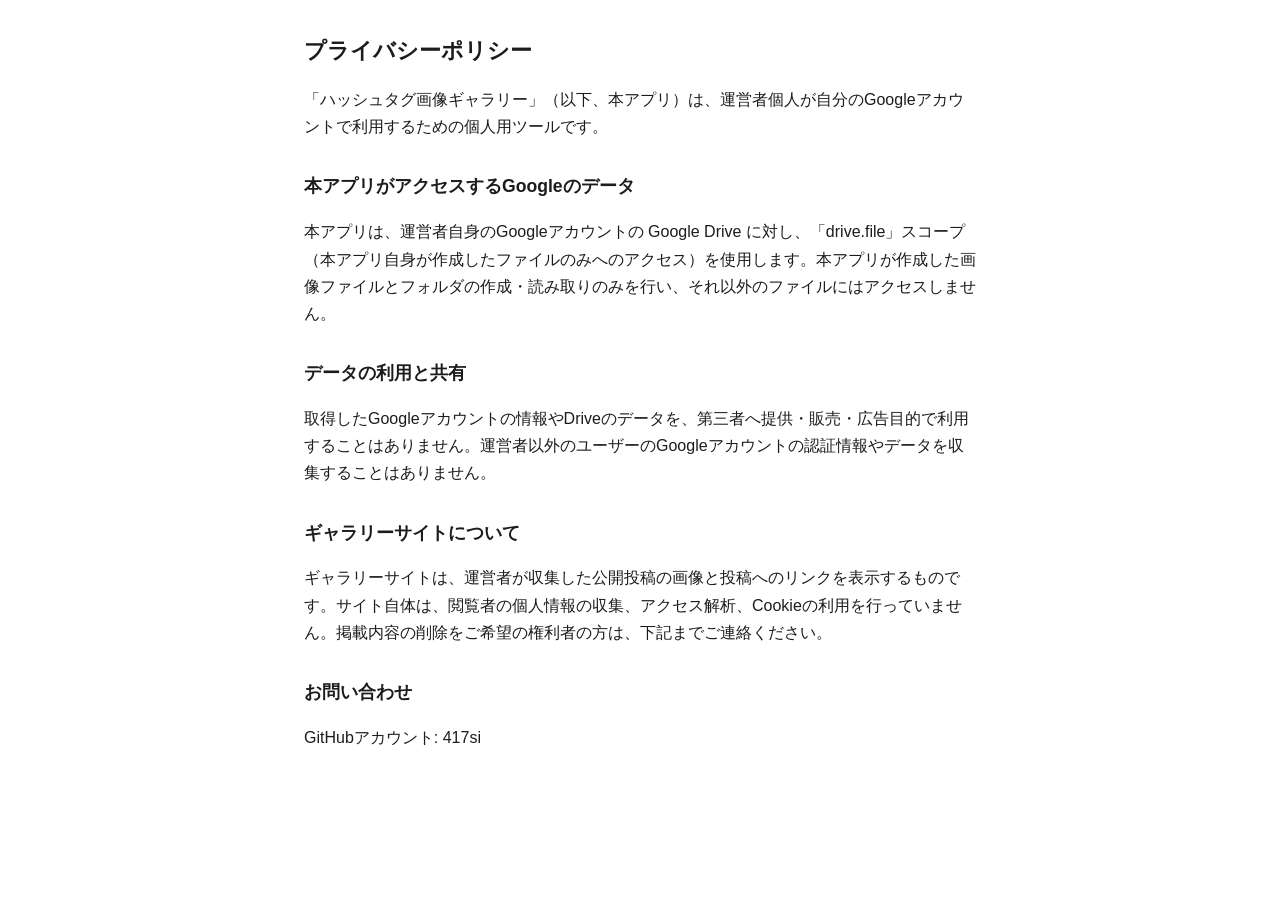
<file: privacy.html>
<!DOCTYPE html>
<html lang="ja">
<head>
<meta charset="UTF-8">
<meta name="viewport" content="width=device-width, initial-scale=1.0">
<title>プライバシーポリシー - ハッシュタグ画像ギャラリー</title>
<style>
  body { max-width: 42rem; margin: 2rem auto; padding: 0 1rem; font-family: -apple-system, BlinkMacSystemFont, "Segoe UI", Roboto, sans-serif; line-height: 1.7; color: #1c1c1e; }
  h1 { font-size: 1.4rem; }
  h2 { font-size: 1.1rem; margin-top: 2rem; }
</style>
</head>
<body>
  <h1>プライバシーポリシー</h1>
  <p>「ハッシュタグ画像ギャラリー」（以下、本アプリ）は、運営者個人が自分のGoogleアカウントで利用するための個人用ツールです。</p>

  <h2>本アプリがアクセスするGoogleのデータ</h2>
  <p>本アプリは、運営者自身のGoogleアカウントの Google Drive に対し、「drive.file」スコープ（本アプリ自身が作成したファイルのみへのアクセス）を使用します。本アプリが作成した画像ファイルとフォルダの作成・読み取りのみを行い、それ以外のファイルにはアクセスしません。</p>

  <h2>データの利用と共有</h2>
  <p>取得したGoogleアカウントの情報やDriveのデータを、第三者へ提供・販売・広告目的で利用することはありません。運営者以外のユーザーのGoogleアカウントの認証情報やデータを収集することはありません。</p>

  <h2>ギャラリーサイトについて</h2>
  <p>ギャラリーサイトは、運営者が収集した公開投稿の画像と投稿へのリンクを表示するものです。サイト自体は、閲覧者の個人情報の収集、アクセス解析、Cookieの利用を行っていません。掲載内容の削除をご希望の権利者の方は、下記までご連絡ください。</p>

  <h2>お問い合わせ</h2>
  <p>GitHubアカウント: 417si</p>
</body>
</html>
</file>
